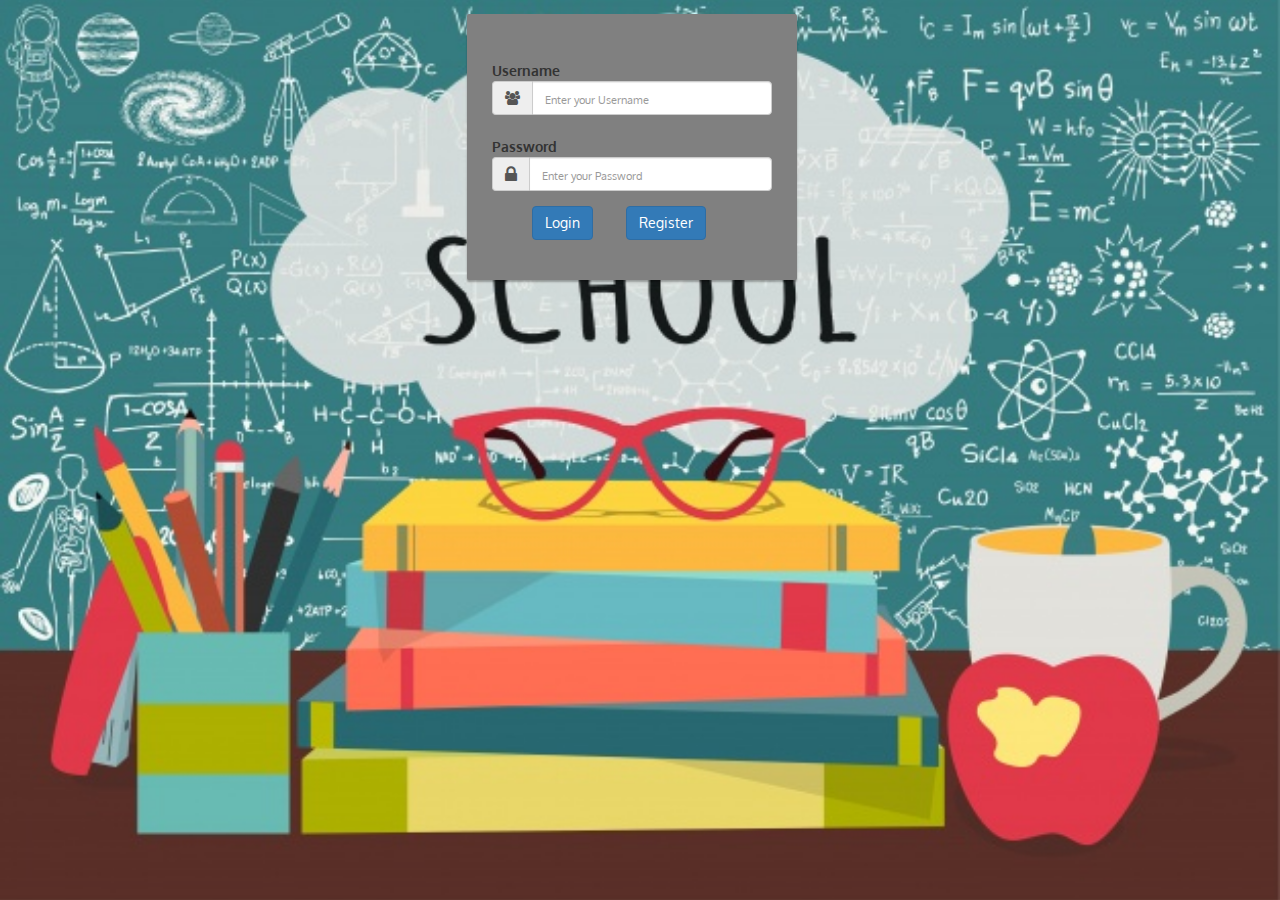
<file: index.html>
<!DOCTYPE html>
<html lang="en">
    <head> 
		<meta name="viewport" content="width=device-width, initial-scale=1">
		<link rel="stylesheet" type="text/css" href="https://maxcdn.bootstrapcdn.com/bootstrap/3.3.7/css/bootstrap.min.css">

		<!-- Website CSS style -->
		<link rel="stylesheet" type="text/css" href="css/login.css">

		<!-- Website Font style -->
	    <link rel="stylesheet" href="https://maxcdn.bootstrapcdn.com/font-awesome/4.6.1/css/font-awesome.min.css">
		
		<!-- Google Fonts -->
		<link href='https://fonts.googleapis.com/css?family=Passion+One' rel='stylesheet' type='text/css'>
		<link href='https://fonts.googleapis.com/css?family=Oxygen' rel='stylesheet' type='text/css'>

		<title>Admin</title>
	</head>
	<body >
		<div class="container">
			<div class="row main">
						<div class="main-login main-center">
					<form class="form-horizontal" method="post" action="#">
						
					
					

						<div class="form-group">
							<label for="username" class="cols-sm-2 control-label">Username</label>
							<div class="cols-sm-10">
								<div class="input-group">
									<span class="input-group-addon"><i class="fa fa-users fa" aria-hidden="true"></i></span>
									<input type="text" class="form-control" name="username" id="username"  placeholder="Enter your Username"/>
								</div>
							</div>
						</div>

						<div class="form-group">
							<label for="password" class="cols-sm-2 control-label">Password</label>
							<div class="cols-sm-10">
								<div class="input-group">
									<span class="input-group-addon"><i class="fa fa-lock fa-lg" aria-hidden="true"></i></span>
									<input type="password" class="form-control" name="password" id="password"  placeholder="Enter your Password"/>
								</div>
							</div>
						</div>

					
                          <div class="row">
						<div class="col-md-4 cols-sm-4 col-xs-4">
							<a href="html/services.html"><button type="button" class="btn btn-primary" id="login" >Login</button></a>
						</div>
						<div class="col-md-4 cols-sm-4 col-xs-4">
							<a href="html/register.html"><button type="button" class="btn btn-primary" id="register">Register</button></a>
						</div>
				</form>
				</div>
			</div>
		</div>

		<script type="text/javascript" src="https://maxcdn.bootstrapcdn.com/bootstrap/3.3.7/js/bootstrap.min.js"></script>
	</body>
</html>
</file>
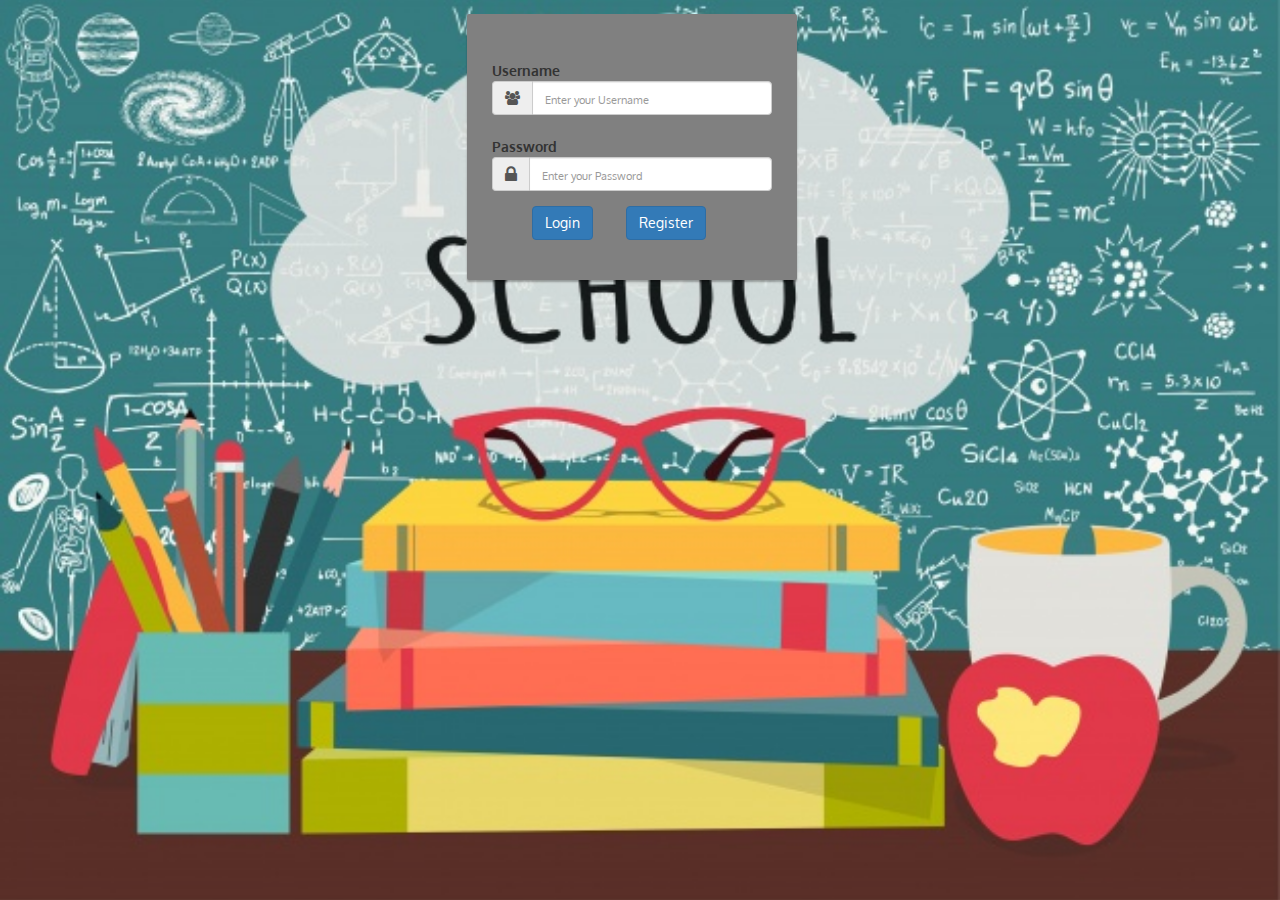
<file: html/login.html>
<!DOCTYPE html>
<html lang="en">
    <head> 
		<meta name="viewport" content="width=device-width, initial-scale=1">
		<link rel="stylesheet" type="text/css" href="https://maxcdn.bootstrapcdn.com/bootstrap/3.3.7/css/bootstrap.min.css">

		<!-- Website CSS style -->
		<link rel="stylesheet" type="text/css" href="../css/login.css">

		<!-- Website Font style -->
	    <link rel="stylesheet" href="https://maxcdn.bootstrapcdn.com/font-awesome/4.6.1/css/font-awesome.min.css">
		
		<!-- Google Fonts -->
		<link href='https://fonts.googleapis.com/css?family=Passion+One' rel='stylesheet' type='text/css'>
		<link href='https://fonts.googleapis.com/css?family=Oxygen' rel='stylesheet' type='text/css'>

		<title>Admin</title>
	</head>
	<body >
		<div class="container">
			<div class="row main">
						<div class="main-login main-center">
					<form class="form-horizontal" method="post" action="#">
						
					
					

						<div class="form-group">
							<label for="username" class="cols-sm-2 control-label">Username</label>
							<div class="cols-sm-10">
								<div class="input-group">
									<span class="input-group-addon"><i class="fa fa-users fa" aria-hidden="true"></i></span>
									<input type="text" class="form-control" name="username" id="username"  placeholder="Enter your Username"/>
								</div>
							</div>
						</div>

						<div class="form-group">
							<label for="password" class="cols-sm-2 control-label">Password</label>
							<div class="cols-sm-10">
								<div class="input-group">
									<span class="input-group-addon"><i class="fa fa-lock fa-lg" aria-hidden="true"></i></span>
									<input type="password" class="form-control" name="password" id="password"  placeholder="Enter your Password"/>
								</div>
							</div>
						</div>

					
                          <div class="row">
						<div class="col-md-4 cols-sm-4 col-xs-4">
							<a href="services.html"><button type="button" class="btn btn-primary" id="login" >Login</button></a>
						</div>
						<div class="col-md-4 cols-sm-4 col-xs-4">
							<a href="register.html"><button type="button" class="btn btn-primary" id="register">Register</button></a>
						</div>
				</form>
				</div>
			</div>
		</div>

		<script type="text/javascript" src="https://maxcdn.bootstrapcdn.com/bootstrap/3.3.7/js/bootstrap.min.js"></script>
	</body>
</html>
</file>
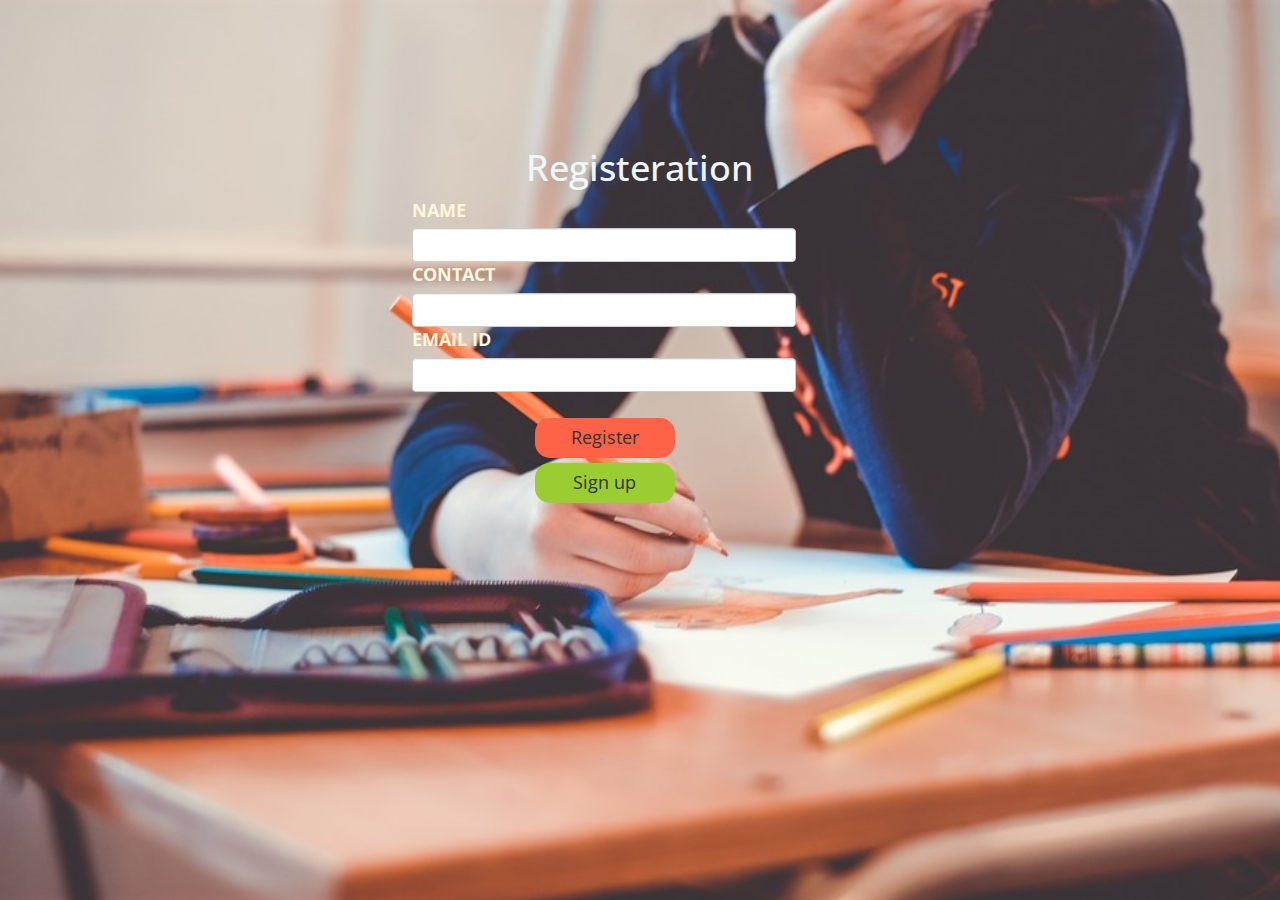
<file: html/register.html>
<html lang="en">
    <head> 
    <meta name="viewport" content="width=device-width, initial-scale=1">
    <link rel="stylesheet" type="text/css" href="https://maxcdn.bootstrapcdn.com/bootstrap/3.3.7/css/bootstrap.min.css">

   
    <link rel="stylesheet" type="text/css" href="../css/register.css">

      <link rel="stylesheet" href="https://maxcdn.bootstrapcdn.com/font-awesome/4.6.1/css/font-awesome.min.css">
    

    <link href='https://fonts.googleapis.com/css?family=Passion+One' rel='stylesheet' type='text/css'>
    <link href='https://fonts.googleapis.com/css?family=Oxygen' rel='stylesheet' type='text/css'>
    <link href='https://fonts.googleapis.com/css?family=Open+Sans+Condensed:300' rel='stylesheet' type='text/css'>

    <title>Admin</title>
  </head>
  <body>
  	<div class="container" >
  <h1>Registeration</h1>
	 <form action="" method="" class="register-form" id="form"> 
      <div class="row">      
           <div class="col-xs-12 col-md-8 col-sm-8 col-lg-6">
              <label for="firstName">NAME</label>
               <input name="firstName" class="form-control" type="text">    
           </div>            
      </div>
      <div class="row">
           <div class="col-xs-12 col-md-8 col-sm-8 col-lg-6">
              <label for="email">CONTACT</label>
               <input name="email" class="form-control" type="email">             
           </div>            
      </div>
      <div class="row">
           <div class="col-xs-12 col-md-8 col-sm-8 col-lg-6">
              <label for="password">EMAIL ID</label>
               <input name="password" class="form-control" type="password">             
           </div>            
      </div>
      <br>
      <div class="row">
           <div class="col-md-4 cols-sm-4 col-xs-4">
           <a href="services.html"><button class="btn btn-default regbutton" type="button"  id="reg">Register</button></a>
           
          </div>
        </div>
          <div class="row">
          <div class="col-md-4 cols-sm-4 col-xs-4">
           <a href="login.html"><button class="btn btn-default logbutton" type="button" id="log">Sign up</button></a>           
          </div>          
      </div>    
    </form>
</div>
  </body>
  </html>
</file>
<file: css/login.css>
body, html{
     height: 100%;
 	background-repeat: no-repeat;
 	background-color: #d3d3d3;
 	font-family: 'Oxygen', sans-serif;
    background-image:url(../images/back-to-school.jpg);
    background-repeat: no-repeat;
    background-position: center center;
    background-size: cover;
}

.main{
 	margin-top: 14px;
    margin-right: 1px;


}


h1.title { 
	font-size: 50px;
	font-family: 'Passion One', cursive; 
	font-weight: 400; 
}

hr{
	width: 10%;
	color: #fff;
}

.form-group{
	margin-bottom: 15px;
}
.btn-primary{
    margin-left:40%;
}


label{
	margin-bottom: 15px;
}

input,
input::-webkit-input-placeholder {
    font-size: 11px;
    padding-top: 3px;
}

.main-login{
 	background-color: grey;
    /* shadows and rounded borders */
    -moz-border-radius: 2px;
    -webkit-border-radius: 2px;
    border-radius: 2px;
    -moz-box-shadow: 0px 2px 2px rgba(0, 0, 0, 0.3);
    -webkit-box-shadow: 0px 2px 2px rgba(0, 0, 0, 0.3);
    box-shadow: 0px 2px 2px rgba(0, 0, 0, 0.3);

}

.main-center{
 	margin-top: 30px;
 	margin: 0 auto;
 	max-width: 330px;
    padding: 40px 40px;

}

.login-button{
	margin-top: 5px;
}

.login-register{
	font-size: 11px;
	text-align: center;
}
</file>
<file: css/register.css>
body{


   font-family: 'Open Sans Condensed', sans-serif;
    font-size: 18px;
    background-image: url("../images/draw.jpg");
   
         background-repeat: no-repeat;
       background-size: cover;
           width: 100%;
    height: auto;
}
.register-form{
	margin-left: 30%;
	color: cornsilk;
	


}
input{
	border-radius: 15px;
}
#form{
    align-content: center;
}

#reg{
	height: 40px;
	width: 140px;
	background-color: tomato;
	border-radius: 15px;
	font-size: 18px;
	border: none!important;
	margin-bottom: 5px;
    margin-left: 50%;
}
#reg:hover{
	 color: white;
    background-color:#aa422f;
}
#log{
	height: 40px;
	width: 140px;
	background-color:yellowgreen ;
	border-radius: 15px;
	font-size: 18px;
	border: none!important;
	margin-bottom: 5px;
    margin-left: 50%;


}
#log:hover{
	  color: white;
    background-color:darkolivegreen;
}
h1{
	    margin-left: 40%;
    margin-top: 13%;
    color: aliceblue;
}
/*.regbutton{    
    height: 40px;
    width: 200px;
    background-color:tomato;
    border-radius: 15px;
    font-size: 18px;
    color:white;
    border: none !important;
    margin-bottom: 5px;
}
.regbutton:hover{    
    color: white;
    background-color:#aa422f;
}
.logbutton{    
    height: 40px;
    width: 200px;
    background-color:yellowgreen;
    border-radius: 15px;
    font-size: 18px;
    color:white;
    border: none !important;
    margin-bottom: 5px;

}
.logbutton:hover{    
    color: white;
    background-color:darkolivegreen;
}
.register-form label{
    color: black;
    
}
.register-form input{
    margin-bottom: 5px;
    width: 430px;
    height: 40px;
    border-radius: 15px;
}*/
</file>
